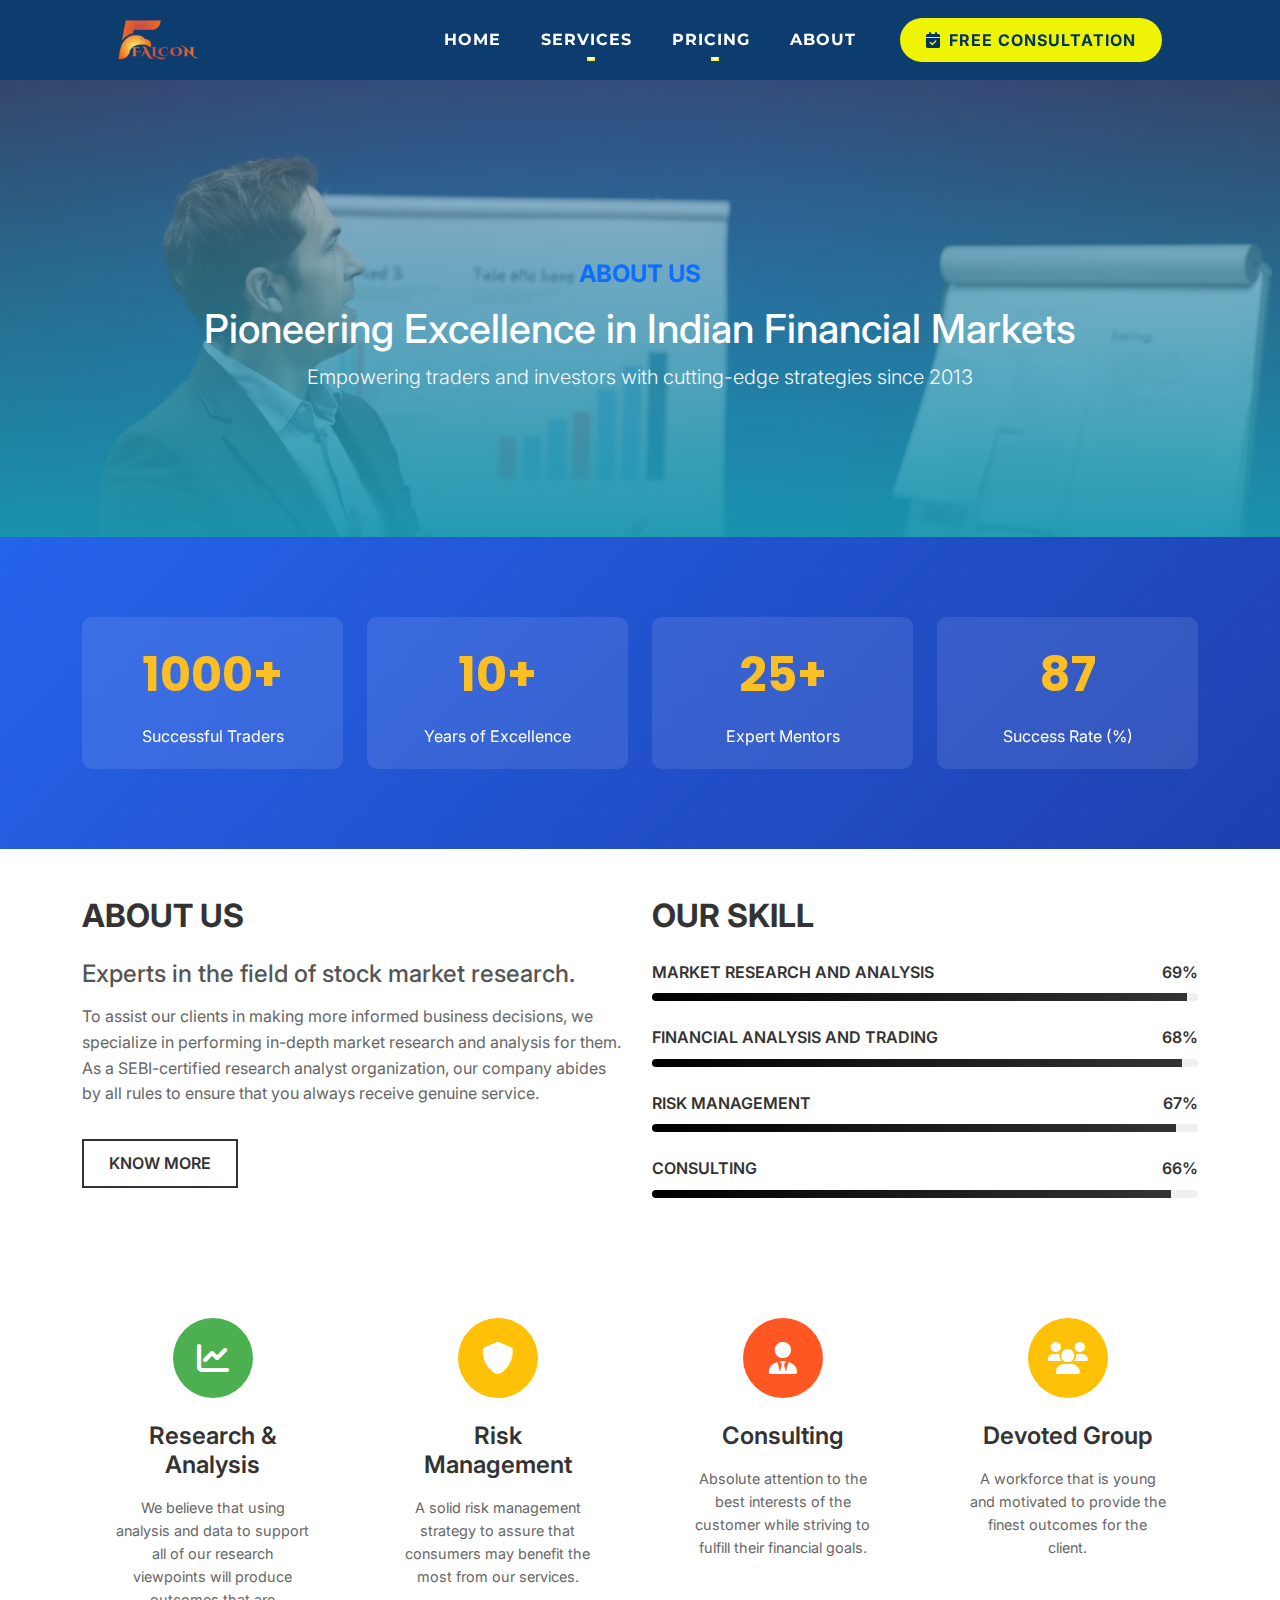
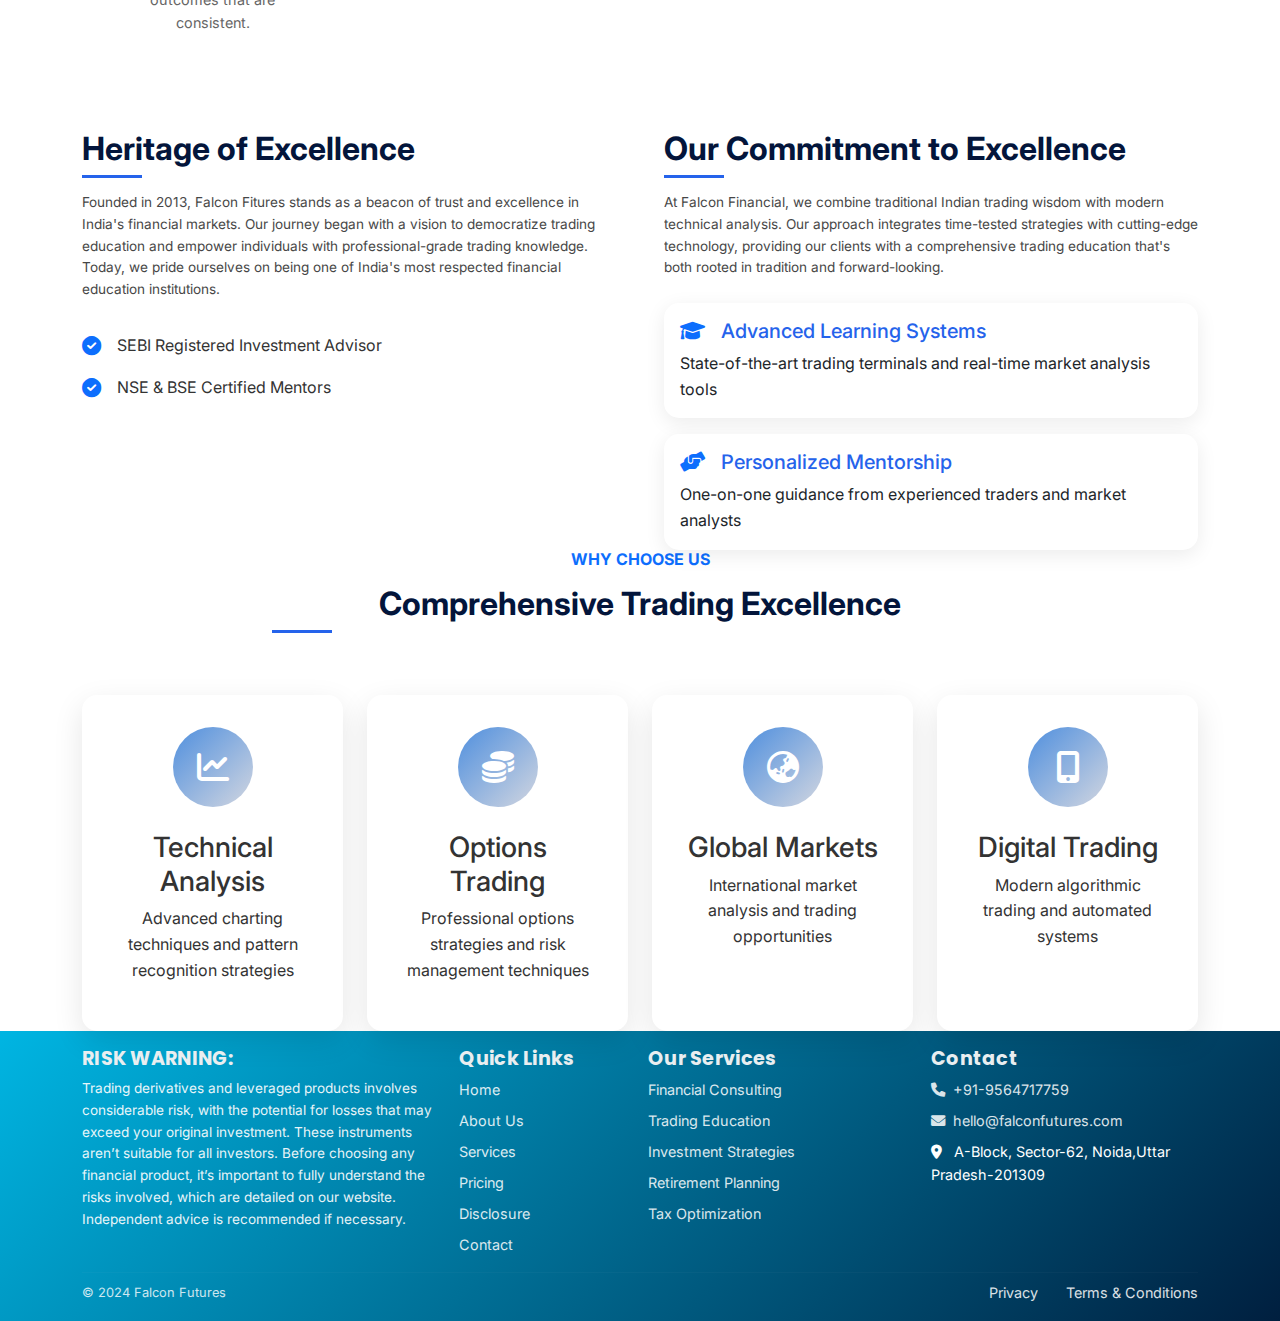
<file: Home page/about-us.html>
<!DOCTYPE html>
<html lang="en">

<head>
    <meta charset="UTF-8">
    <meta name="viewport" content="width=device-width, initial-scale=1.0">
    <title>about-falcon</title>
    <link href="https://cdn.jsdelivr.net/npm/bootstrap@5.3.0/dist/css/bootstrap.min.css" rel="stylesheet">
    <link href="https://cdnjs.cloudflare.com/ajax/libs/font-awesome/6.0.0/css/all.min.css" rel="stylesheet">
    <link href="https://cdnjs.cloudflare.com/ajax/libs/animate.css/4.1.1/animate.min.css" rel="stylesheet">
    <link
        href="https://fonts.googleapis.com/css2?family=Montserrat:wght@400;600;700&family=Merriweather:ital,wght@0,400;0,700;1,400&display=swap"
        rel="stylesheet">
    <link
        href="https://fonts.googleapis.com/css2?family=Inter:wght@400;500;600&family=Poppins:wght@400;500;600;700&display=swap"
        rel="stylesheet">
    <style>
        /* Variables */
        :root {
            --primary-color: #00B5E2;
            --secondary-color: #eff304;
            --font-inter: 'Inter', sans-serif;
            --font-poppins: 'Poppins', sans-serif;
            --navbar-height-default: 80px;
            --navbar-height-scrolled: 70px;
            --transition: all 0.3s ease;
            --box-shadow: 0 4px 12px rgba(0, 0, 0, 0.1);
            --accent-color: #ffffff;
        }

        /* Base Styles */
        body {
            font-family: var(--font-inter);
            color: #333;
            line-height: 1.6;
            padding-top: var(--navbar-height-default);
            /* Add padding to prevent content from hiding under navbar */
        }

        /* Navigation */
        .navbar {
            transition: var(--transition);
            height: var(--navbar-height-default);
            background-color: rgba(0, 51, 102, 0.95) !important;
            /* Made more opaque */
            padding: 0.5rem 1rem;
            z-index: 1030;
            /* Ensure navbar stays on top */
        }

        .navbar.scrolled {
            height: var(--navbar-height-scrolled);
            background-color: rgba(0, 51, 102, 0.98) !important;
            box-shadow: var(--box-shadow);
        }

        .navbar-brand {
            font-family: 'Montserrat', sans-serif;
            font-weight: 800;
            /* Increased from 700 */
            font-size: 1.25rem;
            letter-spacing: 1px;
            color: var(--secondary-color) !important;
            padding: 0;
            height: 100%;
            display: flex;
            align-items: center;
        }

        .navbar-brand img {
            transition: var(--transition);
            height: 40px;
            /* Increased from 35px */
        }

        .navbar.scrolled .navbar-brand img {
            height: 35px;
            /* Increased from 30px */
        }

        .nav-link {
            font-family: 'Montserrat', sans-serif;
            position: relative;
            font-weight: 700;
            /* Increased from 600 */
            text-transform: uppercase;
            letter-spacing: 1px;
            padding: 0.5rem 1rem !important;
            margin: 0 0.25rem;
            color: var(--accent-color) !important;
            transition: var(--transition);
            font-size: 1rem;
            /* Added explicit font size */
        }

        .nav-link:hover {
            color: var(--secondary-color) !important;
        }

        .nav-link::after {
            content: '';
            position: absolute;
            bottom: 0;
            left: 50%;
            width: 0;
            height: 2px;
            background-color: var(--secondary-color);
            transition: var(--transition);
            transform: translateX(-50%);
        }

        .nav-link:hover::after,
        .nav-link.active::after {
            width: 100%;
        }

        /* Dropdown Styles */
        .dropdown-menu {
            display: none;
            /* Changed from block to fix visibility issues */
            background-color: rgba(0, 51, 102, 0.98);
            border: none;
            border-radius: 0.5rem;
            box-shadow: var(--box-shadow);
            padding: 0.5rem;
            margin-top: 0.5rem;
        }

        .dropdown:hover>.dropdown-menu {
            display: block;
            /* Show on hover */
        }

        .dropdown-item {
            color: var(--accent-color);
            transition: var(--transition);
            padding: 0.7rem 1rem;
            border-radius: 0.3rem;
            font-weight: 600;
            /* Increased from default */
            white-space: nowrap;
        }

        .dropdown-item:hover {
            background-color: rgba(255, 215, 0, 0.1);
            color: var(--secondary-color);
            transform: translateX(5px);
        }

        /* Consultation Button */
        .btn-consultation {
            background-color: var(--secondary-color);
            color: #003366;
            font-weight: 700;
            /* Increased from 600 */
            transition: var(--transition);
            text-transform: uppercase;
            letter-spacing: 1px;
            border: 2px solid transparent;
            padding: 0.75rem 1.5rem;
            /* Increased padding */
        }

        .btn-consultation:hover {
            background-color: transparent;
            color: var(--secondary-color);
            border-color: var(--secondary-color);
            transform: translateY(-2px);
            box-shadow: var(--box-shadow);
        }

        /* Mobile Styles */
        @media (max-width: 991.98px) {
            .navbar-collapse {
                background-color: rgba(0, 51, 102, 0.98);
                padding: 1rem;
                border-radius: 0.5rem;
                margin-top: 0.5rem;
                max-height: calc(100vh - var(--navbar-height-scrolled));
                overflow-y: auto;
            }

            .dropdown-menu {
                background-color: rgba(3, 85, 167, 0.3);
                margin-top: 0.5rem;
            }

            .dropdown-menu.show {
                display: block;
            }

            .nav-link {
                padding: 1rem !important;
                /* Increased padding for better touch targets */
                border-radius: 0.3rem;
            }

            .nav-link:hover {
                background-color: rgba(255, 215, 0, 0.1);
            }

            .navbar-toggler {
                border-color: var(--accent-color);
                padding: 0.5rem 0.75rem;
            }

            .navbar-toggler-icon {
                background-image: url("data:image/svg+xml,%3csvg xmlns='http://www.w3.org/2000/svg' viewBox='0 0 30 30'%3e%3cpath stroke='rgba(255, 255, 255, 1)' stroke-linecap='round' stroke-miterlimit='10' stroke-width='2' d='M4 7h22M4 15h22M4 23h22'/%3e%3c/svg%3e");
            }
        }

        /* close-Navbar */


        /* Variables */


        /* Base Styles */
        body {
            font-family: var(--font-inter);
            color: #333;
            line-height: 1.6;
        }

        /* About Section Styles */
/* About Section Styles */

.about-header {
    background: linear-gradient(rgba(116, 138, 186, 0.429), rgba(26, 152, 177, 0.95)),
        url('about-hero-section.jpeg') center/cover no-repeat fixed;
    padding: 180px 0 120px;
    color: white;
    position: relative;
    overflow: hidden;
}

.blue-heading {
    color: #03153b !important; /* Replaced var(--primary-blue) */
    font-size: 2.3rem;
    font-weight: 700;
    margin-bottom: 1.5rem;
    position: relative;
}

.blue-heading::after {
    content: '';
    position: absolute;
    bottom: -10px;
    left: 0;
    width: 60px;
    height: 3px;
    background: #2563eb; /* Replaced var(--primary-blue) */
}

.stats-section {
    background: linear-gradient(135deg, #2563eb, #1e40af); /* Replaced var(--primary-blue) and var(--secondary-blue) */
    padding: 80px 0;
    color: white;
    position: relative;
    z-index: 1;
}

.stats-section::before {
    content: '';
    position: absolute;
    top: 0;
    left: 0;
    right: 0;
    bottom: 0;
    background: url('data:image/svg+xml,%3Csvg width="60" height="60" viewBox="0 0 60 60" xmlns="http://www.w3.org/2000/svg"%3E%3Cg fill="none" fill-rule="evenodd"%3E%3Cg fill="%23ffffff" fill-opacity="0.1"%3E%3Cpath d="M36 34v-4h-2v4h-4v2h4v4h2v-4h4v-2h-4zm0-30V0h-2v4h-4v2h4v4h2V6h4V4h-4zM6 34v-4H4v4H0v2h4v4h2v-4h4v-2H6zM6 4V0H4v4H0v2h4v4h2V6h4V4H6z"/%3E%3C/g%3E%3C/g%3E%3C/svg%3E');
    z-index: -1;
    opacity: 0.1;
}

.stat-item {
    text-align: center;
    padding: 20px;
    border-radius: 10px;
    background: rgba(255, 255, 255, 0.1);
    backdrop-filter: blur(5px);
    transition: transform 0.3s ease;
}

.stat-item:hover {
    transform: translateY(-5px);
}

.stat-number {
    font-size: 3rem;
    font-weight: 700;
    color: #fbbf24; /* Replaced var(--accent-gold) */
    margin-bottom: 10px;
    font-family: 'Poppins', sans-serif;
}

.expertise-card {
    background: white;
    padding: 2rem;
    border-radius: 15px;
    box-shadow: 0 10px 30px rgba(0, 0, 0, 0.1);
    transition: all 0.3s ease;
    height: 100%;
    display: flex;
    flex-direction: column;
    align-items: center;
    text-align: center;
}

.expertise-card:hover {
    transform: translateY(-10px);
    box-shadow: 0 15px 40px rgba(4, 128, 58, 0.15); /* Replaced var(--primary-blue) */
}

.icon-box {
    width: 80px;
    height: 80px;
    background: linear-gradient(135deg, #4f8fde, #d2d6e0); /* Replaced var(--primary-blue) and var(--secondary-blue) */
    border-radius: 50%;
    display: flex;
    align-items: center;
    justify-content: center;
    margin-bottom: 1.5rem;
    color: white;
    font-size: 2rem;
}

.heritage-points {
    margin-top: 2rem;
}

.point-item {
    display: flex;
    align-items: center;
    margin-bottom: 1rem;
    gap: 1rem;
}

.point-item i {
    color: #2563eb; /* Replaced var(--primary-blue) */
    font-size: 1.2rem;
}

.commitment-cards .card {
    border: none;
    border-radius: 15px;
    box-shadow: 0 5px 20px rgba(0, 0, 0, 0.08);
    transition: all 0.3s ease;
}

.commitment-cards .card:hover {
    transform: translateX(10px);
    box-shadow: 0 8px 25px rgba(37, 99, 235, 0.15); /* Replaced var(--primary-blue) */
}

.commitment-cards .card-title {
    display: flex;
    align-items: center;
    gap: 1rem;
    color: #2563eb; /* Replaced var(--primary-blue) */
}

/* Responsive Adjustments */
@media (max-width: 991.98px) {
    .about-header h1 {
        font-size: 2.5rem;
    }
    .blue-heading {
        font-size: 2rem;
    }
}

@media (max-width: 767.98px) {
    .about-header {
        padding: 120px 0 80px;
    }
    .about-header h1 {
        font-size: 1.8rem;
    }
    .stat-number {
        font-size: 2.5rem;
    }
    .expertise-card {
        padding: 1.5rem;
    }
}

/* Animation Delays */
.animation-delay-1 {
    animation-delay: 0.2s;
}

.animation-delay-2 {
    animation-delay: 0.4s;
}


/* Section-1 */
/* Skills Section Styles */
.skills-section {
    padding: 80px 0;
    background-color: #ffffff;
}

.section-title {
    font-size: 2rem;
    font-weight: 700;
    margin-bottom: 1.5rem;
    color: #333;
}

.subtitle {
    font-size: 1.5rem;
    margin-bottom: 1rem;
    color: #555;
}

.description {
    color: #666;
    margin-bottom: 2rem;
    line-height: 1.6;
}

.btn-know-more {
    padding: 10px 25px;
    background: transparent;
    border: 2px solid #333;
    color: #333;
    font-weight: 600;
    transition: all 0.3s ease;
}

.btn-know-more:hover {
    background: #333;
    color: #fff;
}

/* Skill Bars */
.skill-bar {
    margin-bottom: 1.5rem;
}

.skill-info {
    display: flex;
    justify-content: space-between;
    margin-bottom: 0.5rem;
    font-weight: 600;
    color: #333;
}

.progress {
    height: 8px;
    background-color: #f0f0f0;
    border-radius: 4px;
    overflow: hidden;
}

.progress-bar {
    background: linear-gradient(to right, #000000, #333333);
    transition: width 1s ease-in-out;
}

/* Service Cards */
.services-row {
    margin-top: 4rem;
}

.service-card {
    text-align: center;
    padding: 2rem;
    transition: all 0.3s ease;
}

.service-card:hover {
    transform: translateY(-10px);
}

.icon-wrapper {
    width: 80px;
    height: 80px;
    border-radius: 50%;
    display: flex;
    align-items: center;
    justify-content: center;
    margin: 0 auto 1.5rem;
}

.icon-wrapper i {
    font-size: 2rem;
    color: #ffffff;
}

.bg-green {
    background-color: #4CAF50;
}

.bg-yellow {
    background-color: #FFC107;
}

.bg-orange {
    background-color: #FF5722;
}

.service-card h4 {
    margin-bottom: 1rem;
    color: #333;
    font-weight: 600;
}

.service-card p {
    color: #666;
    font-size: 0.9rem;
    line-height: 1.6;
}

/* Responsive Styles */
@media (max-width: 768px) {
    .skills-section {
        padding: 40px 0;
    }
    
    .service-card {
        margin-bottom: 2rem;
    }
    
    .section-title {
        font-size: 1.75rem;
    }
    
    .subtitle {
        font-size: 1.25rem;
    }
}
/* close section-1 */

        /* Footer */
        .footer {
            background: linear-gradient(135deg, #00B5E2 0%, #001F3F 100%);
            color: #ffffff;
            font-size: 0.9rem;
            padding: 3rem 0 1.5rem;
        }

        .footer h5 {
            color: #e9eef0;
            font-family: var(--font-poppins);
            font-weight: 700;
            font-size: 1.2rem;
            margin-bottom: 1.25rem;
            letter-spacing: 0.3px;
        }

        .footer-links {
            list-style: none;
            padding: 0;
            margin: 0;
        }

        .footer-links li {
            margin-bottom: 0.5rem;
        }

        .footer a {
            color: #ffffff;
            text-decoration: none;
            opacity: 0.85;
            transition: all 0.3s ease;
        }

        .footer a:hover {
            color: var(--primary-color);
            opacity: 1;
            padding-left: 0.5rem;
            text-decoration: none;
        }

        .social-links {
            display: flex;
            flex-direction: column;
            gap: 0.75rem;
        }

        .social-link {
            display: flex;
            align-items: center;
            gap: 0.5rem;
        }

        .social-link i {
            font-size: 1.1rem;
            color: var(--primary-color);
        }

        .about-text {
            font-size: 0.85rem;
            line-height: 1.6;
            opacity: 0.9;
            margin-bottom: 1.5rem;
        }

        hr {
            border-color: rgba(255, 255, 255, 0.1);
            margin: 2rem 0 1rem;
        }

        .small {
            font-size: 0.8rem;
            opacity: 0.8;
        }

        .list-inline-item:not(:last-child) {
            margin-right: 1.5rem;
        }

        /* Responsive Adjustments */
        @media (max-width: 991.98px) {
            .navbar-collapse {
                background-color: rgba(0, 31, 63, 0.95);
                padding: 1rem;
                border-radius: 8px;
                margin-top: 1rem;
            }

            .terms-container {
                padding: 1.5rem;
            }

            .terms-title {
                font-size: 2rem;
            }
        }

        @media (max-width: 767.98px) {
            .footer {
                text-align: center;
            }

            .social-links {
                align-items: center;
            }

            .footer-links {
                margin-bottom: 2rem;
            }

            .terms-title {
                font-size: 1.75rem;
            }

            .terms-list {
                padding-left: 1rem;
            }
        }

        /* footer-close */
    </style>
</head>

<body>
    <!-- Navigation -->
    <!-- Navigation -->
    <nav class="navbar navbar-expand-lg navbar-dark fixed-top" id="mainNav">
        <div class="container px-4 px-lg-5">
            <a class="navbar-brand" href="index.html">
                <img src="images/logo/logo2.png" alt="Falcon Financial Education Logo" class="d-inline-block align-text-top me-2">
            </a>
            <button class="navbar-toggler" type="button" data-bs-toggle="collapse" data-bs-target="#navbarResponsive"
                aria-controls="navbarResponsive" aria-expanded="false" aria-label="Toggle navigation">
                <span class="navbar-toggler-icon"></span>
            </button>
            <div class="collapse navbar-collapse" id="navbarResponsive">
                <ul class="navbar-nav ms-auto my-2 my-lg-0">
                    <li class="nav-item">
                        <a class="nav-link" href="index.html">Home</a>
                    </li>
                    <li class="nav-item dropdown">
                        <a class="nav-link dropdown-toggle" href="#services" id="navbarDropdownServices" role="button">
                            Services
                        </a>
                        <ul class="dropdown-menu" aria-labelledby="navbarDropdownServices">
                            <li><a class="dropdown-item" href="#regularServices">Regular</a></li>
                            <li><a class="dropdown-item" href="#premiumServices">Premium</a></li>
                        </ul>
                    </li>
                    <li class="nav-item dropdown">
                        <a class="nav-link dropdown-toggle" href="#" id="navbarDropdownResources" role="button">
                            Pricing
                        </a>
                        <ul class="dropdown-menu" aria-labelledby="navbarDropdownResources">
                            <li><a class="dropdown-item" href="index.html">Regular Price</a></li>
                            <li><a class="dropdown-item" href="index.html">Premium Price</a></li>
                            <!-- <li><a class="dropdown-item" href="#webinars">Webinars</a></li>
                            <li><a class="dropdown-item" href="#glossary">Financial Glossary</a></li> -->
                        </ul>
                    </li>
                    <li class="nav-item">
                        <a class="nav-link" href="about-us.html">About</a>
                    </li>
                </ul>
                <div class="d-flex align-items-center ms-lg-4 mt-3 mt-lg-0">
                    <a href="form.html" class="btn btn-consultation rounded-pill px-4 py-2">
                        <i class="fas fa-calendar-check me-2"></i>Free Consultation
                    </a>
                </div>
            </div>
        </div>
    </nav>


    <!-- About-section -->
    <!-- About Header -->
    <!-- About Header Section -->
<section class="about-header">
    <div class="container">
        <div class="row justify-content-center">
            <div class="col-lg-10 text-center">
                <h4 style="color: #ffffff;" class="text-primary text-uppercase fw-bold mb-3 animate__animated animate__fadeIn ">About Us</h4>
                <h1 class="animate__animated animate__fadeInUp">Pioneering Excellence in Indian Financial Markets</h1>
                <p class="lead text-light mb-4 animate__animated animate__fadeInUp animation-delay-1">Empowering traders and investors with cutting-edge strategies since 2013</p>
            </div>
        </div>
    </div>
</section>

<!-- Stats Section -->
<section class="stats-section">
    <div class="container">
        <div class="row g-4">
            <div class="col-md-3 col-6">
                <div class="stat-item animate__animated animate__fadeIn">
                    <div class="stat-number" data-count="25000">1000+</div>
                    <div class="stat-label">Successful Traders</div>
                </div>
            </div>
            <div class="col-md-3 col-6">
                <div class="stat-item animate__animated animate__fadeIn">
                    <div class="stat-number" data-count="28">10+</div>
                    <div class="stat-label">Years of Excellence</div>
                </div>
            </div>
            <div class="col-md-3 col-6">
                <div class="stat-item animate__animated animate__fadeIn">
                    <div class="stat-number" data-count="150">25+</div>
                    <div class="stat-label">Expert Mentors</div>
                </div>
            </div>
            <div class="col-md-3 col-6">
                <div class="stat-item animate__animated animate__fadeIn">
                    <div class="stat-number" data-count="95">87</div>
                    <div class="stat-label">Success Rate (%)</div>
                </div>
            </div>
        </div>
    </div>
</section>

<!-- Section1 -->

<!-- Skills Section -->
<section class="skills-section py-5">
    <div class="container">
        <!-- About Section -->
        <div class="row mb-5">
            <div class="col-lg-6">
                <div class="about-content">
                    <h2 class="section-title">ABOUT US</h2>
                    <h3 class="subtitle">Experts in the field of stock market research.</h3>
                    <p class="description">To assist our clients in making more informed business decisions, we specialize in performing in-depth market research and analysis for them. As a SEBI-certified research analyst organization, our company abides by all rules to ensure that you always receive genuine service.</p>
                    <button class="btn-know-more">KNOW MORE</button>
                </div>
            </div>
            <div class="col-lg-6">
                <div class="skills-content">
                    <h2 class="section-title">OUR SKILL</h2>
                    <div class="skill-bar">
                        <div class="skill-info">
                            <span>MARKET RESEARCH AND ANALYSIS</span>
                            <span>98%</span>
                        </div>
                        <div class="progress">
                            <div class="progress-bar" style="width: 98%"></div>
                        </div>
                    </div>
                    <div class="skill-bar">
                        <div class="skill-info">
                            <span>FINANCIAL ANALYSIS AND TRADING</span>
                            <span>97%</span>
                        </div>
                        <div class="progress">
                            <div class="progress-bar" style="width: 97%"></div>
                        </div>
                    </div>
                    <div class="skill-bar">
                        <div class="skill-info">
                            <span>RISK MANAGEMENT</span>
                            <span>96%</span>
                        </div>
                        <div class="progress">
                            <div class="progress-bar" style="width: 96%"></div>
                        </div>
                    </div>
                    <div class="skill-bar">
                        <div class="skill-info">
                            <span>CONSULTING</span>
                            <span>95%</span>
                        </div>
                        <div class="progress">
                            <div class="progress-bar" style="width: 95%"></div>
                        </div>
                    </div>
                </div>
            </div>
        </div>

        <!-- Services Icons -->
        <div class="row services-row">
            <div class="col-lg-3 col-md-6">
                <div class="service-card">
                    <div class="icon-wrapper bg-green">
                        <i class="fas fa-chart-line"></i>
                    </div>
                    <h4>Research & Analysis</h4>
                    <p>We believe that using analysis and data to support all of our research viewpoints will produce outcomes that are consistent.</p>
                </div>
            </div>
            <div class="col-lg-3 col-md-6">
                <div class="service-card">
                    <div class="icon-wrapper bg-yellow">
                        <i class="fas fa-shield-alt"></i>
                    </div>
                    <h4>Risk Management</h4>
                    <p>A solid risk management strategy to assure that consumers may benefit the most from our services.</p>
                </div>
            </div>
            <div class="col-lg-3 col-md-6">
                <div class="service-card">
                    <div class="icon-wrapper bg-orange">
                        <i class="fas fa-user-tie"></i>
                    </div>
                    <h4>Consulting</h4>
                    <p>Absolute attention to the best interests of the customer while striving to fulfill their financial goals.</p>
                </div>
            </div>
            <div class="col-lg-3 col-md-6">
                <div class="service-card">
                    <div class="icon-wrapper bg-yellow">
                        <i class="fas fa-users"></i>
                    </div>
                    <h4>Devoted Group</h4>
                    <p>A workforce that is young and motivated to provide the finest outcomes for the client.</p>
                </div>
            </div>
        </div>
    </div>
</section>
<!-- section-2 -->

<!-- About Content Section -->
<section class="about-content">
    <div class="container">
        <div class="row g-5">
            <div class="col-lg-6 animate__animated animate__fadeInLeft">
                <h2 class="section-title blue-heading">Heritage of Excellence</h2>
                <p class="about-text">
                    Founded in 2013, Falcon Fitures stands as a beacon of trust and excellence in India's financial markets. Our journey began with a vision to democratize trading education and empower individuals with professional-grade trading knowledge. Today, we pride ourselves on being one of India's most respected financial education institutions.
                </p>
                <div class="heritage-points">
                    <div class="point-item">
                        <i class="fas fa-check-circle text-primary"></i>
                        <span>SEBI Registered Investment Advisor</span>
                    </div>
                    <div class="point-item">
                        <i class="fas fa-check-circle text-primary"></i>
                        <span>NSE & BSE Certified Mentors</span>
                    </div>
                    <!-- <div class="point-item">
                        <i class="fas fa-check-circle text-primary"></i>
                        <span>ISO 9001:2015 Certified Institution</span>
                    </div> -->
                </div>
            </div>
            <div class="col-lg-6 animate__animated animate__fadeInRight">
                <h2 class="section-title blue-heading">Our Commitment to Excellence</h2>
                <p class="about-text">
                    At Falcon Financial, we combine traditional Indian trading wisdom with modern technical analysis. Our approach integrates time-tested strategies with cutting-edge technology, providing our clients with a comprehensive trading education that's both rooted in tradition and forward-looking.
                </p>
                <div class="commitment-cards">
                    <div class="card mb-3">
                        <div class="card-body">
                            <h5 class="card-title">
                                <i class="fas fa-graduation-cap text-primary"></i>
                                Advanced Learning Systems
                            </h5>
                            <p class="card-text">State-of-the-art trading terminals and real-time market analysis tools</p>
                        </div>
                    </div>
                    <div class="card">
                        <div class="card-body">
                            <h5 class="card-title">
                                <i class="fas fa-hands-helping text-primary"></i>
                                Personalized Mentorship
                            </h5>
                            <p class="card-text">One-on-one guidance from experienced traders and market analysts</p>
                        </div>
                    </div>
                </div>
            </div>
        </div>
    </div>
</section>

<!-- Expertise Section -->
<section class="expertise-section">
    <div class="container">
        <div class="row text-center mb-5">
            <div class="col-lg-8 mx-auto">
                <h6 class="text-primary text-uppercase fw-bold mb-3">Why Choose Us</h6>
                <h2 class="section-title blue-heading">Comprehensive Trading Excellence</h2>
            </div>
        </div>
        <div class="row g-4">
            <div class="col-lg-3 col-md-6">
                <div class="expertise-card animate__animated animate__fadeInUp">
                    <div class="icon-box">
                        <i class="fas fa-chart-line"></i>
                    </div>
                    <h3>Technical Analysis</h3>
                    <p>Advanced charting techniques and pattern recognition strategies</p>
                </div>
            </div>
            <div class="col-lg-3 col-md-6">
                <div class="expertise-card animate__animated animate__fadeInUp" style="animation-delay: 0.2s;">
                    <div class="icon-box">
                        <i class="fas fa-coins"></i>
                    </div>
                    <h3>Options Trading</h3>
                    <p>Professional options strategies and risk management techniques</p>
                </div>
            </div>
            <div class="col-lg-3 col-md-6">
                <div class="expertise-card animate__animated animate__fadeInUp" style="animation-delay: 0.4s;">
                    <div class="icon-box">
                        <i class="fas fa-globe-asia"></i>
                    </div>
                    <h3>Global Markets</h3>
                    <p>International market analysis and trading opportunities</p>
                </div>
            </div>
            <div class="col-lg-3 col-md-6">
                <div class="expertise-card animate__animated animate__fadeInUp" style="animation-delay: 0.6s;">
                    <div class="icon-box">
                        <i class="fas fa-mobile-alt"></i>
                    </div>
                    <h3>Digital Trading</h3>
                    <p>Modern algorithmic trading and automated systems</p>
                </div>
            </div>
        </div>
    </div>
</section>
    


    <!-- close about-section -->





    <!-- Footer -->
    <footer class="footer py-3">
        <div class="container">
            <div class="row g-3">
                <div class="col-lg-4 col-md-6">
                    <h5 class="mb-2">RISK WARNING:</h5>
                    <p class="about-text mb-2">Trading derivatives and leveraged products involves considerable risk, with the potential for losses that may exceed your original investment. These instruments aren’t suitable for all investors. Before choosing any financial product, it’s 
                        important to fully understand the risks involved, which are detailed on our website. Independent advice is recommended if necessary.</p>
                    <!-- <div class="social-links">
                        <a href="https://linkedin.com/company/falcon-financial" class="social-link" target="_blank">
                            <i class="fab fa-linkedin"></i> Follow us on LinkedIn
                        </a>
                        <a href="https://instagram.com/falconfinancial" class="social-link" target="_blank">
                            <i class="fab fa-instagram"></i> Follow us on Instagram
                        </a>
                    </div> -->
                </div>
                <div class="col-lg-2 col-md-6">
                    <h5 class="mb-2">Quick Links</h5>
                    <ul class="footer-links">
                        <li><a href="index.html">Home</a></li>
                        <li><a href="about-us.html">About Us</a></li>
                        <li><a href="index.html">Services</a></li>
                        <li><a href="index.html">Pricing</a></li>
                        <li><a href="disclosure.html">Disclosure</a></li>
                        <li><a href="#">Contact</a></li>
                    </ul>
                </div>
                <div class="col-lg-3 col-md-6">
                    <h5 class="mb-2">Our Services</h5>
                    <ul class="footer-links">
                        <li><a href="#">Financial Consulting</a></li>
                        <li><a href="#">Trading Education</a></li>
                        <li><a href="#">Investment Strategies</a></li>
                        <li><a href="#">Retirement Planning</a></li>
                        <li><a href="#">Tax Optimization</a></li>
                    </ul>
                </div>
                <div class="col-lg-3 col-md-6">
                    <h5 class="mb-2">Contact</h5>
                    <ul class="footer-links mb-0">
                        <li><a href="tel:+919564717759"><i class="fas fa-phone me-2"></i>+91-9564717759</a></li>
                        <li><a href="mailto:hello@falconfutures.com"><i
                                    class="fas fa-envelope me-2"></i>hello@falconfutures.com</a></li>
                                    <li><i class="fas fa-map-marker-alt me-2"></i> A-Block, Sector-62, Noida,Uttar Pradesh-201309</li>
                    </ul>
                </div>
            </div>
            <hr class="my-2">
            <div class="row align-items-center g-2">
                <div class="col-md-6 text-center text-md-start">
                    <p class="mb-0 small">&copy; 2024 Falcon Futures</p>
                </div>
                <div class="col-md-6 text-center text-md-end">
                    <ul class="list-inline mb-0">
                        <li class="list-inline-item"><a href="privacy.html">Privacy</a></li>
                        <li class="list-inline-item"><a href="term-condition.html">Terms & Conditions</a></li>
                        <!-- <li class="list-inline-item"><a href="/sitemap">Sitemap</a></li> -->
                    </ul>
                </div>
            </div>
        </div>
    </footer>


    <script src="https://cdn.jsdelivr.net/npm/bootstrap@5.3.0/dist/js/bootstrap.bundle.min.js"></script>
    <script>

        
        document.addEventListener('DOMContentLoaded', function () {
            const navbar = document.getElementById('mainNav');
            let lastScroll = 0;
            let isScrolled = false;

            // Initialize navbar state on page load
            if (window.pageYOffset > 50) {
                navbar.classList.add('scrolled');
                isScrolled = true;
            }

            // Throttle scroll event
            let ticking = false;
            window.addEventListener('scroll', function () {
                if (!ticking) {
                    window.requestAnimationFrame(function () {
                        const currentScroll = window.pageYOffset;

                        if (currentScroll > 50) {
                            if (!isScrolled) {
                                navbar.classList.add('scrolled');
                                isScrolled = true;
                            }
                        } else {
                            if (isScrolled) {
                                navbar.classList.remove('scrolled');
                                isScrolled = false;
                            }
                        }

                        lastScroll = currentScroll;
                        ticking = false;
                    });
                    ticking = true;
                }
            });

            // Enhanced dropdown handling
            const dropdownToggles = document.querySelectorAll('.dropdown-toggle');
            const handleDropdown = (e) => {
                const isMobile = window.innerWidth < 992;
                if (isMobile) {
                    e.preventDefault();
                    e.stopPropagation();

                    const currentDropdown = e.currentTarget.nextElementSibling;

                    // Close other dropdowns
                    dropdownToggles.forEach(toggle => {
                        const dropdownMenu = toggle.nextElementSibling;
                        if (dropdownMenu !== currentDropdown) {
                            dropdownMenu.classList.remove('show');
                        }
                    });

                    currentDropdown.classList.toggle('show');
                }
            };

            dropdownToggles.forEach(toggle => {
                toggle.addEventListener('click', handleDropdown);
            });

            // Close mobile menu and dropdowns when clicking outside
            document.addEventListener('click', function (e) {
                const navbarCollapse = document.querySelector('.navbar-collapse');
                const navbarToggler = document.querySelector('.navbar-toggler');

                if (!navbarCollapse.contains(e.target) && !navbarToggler.contains(e.target)) {
                    navbarCollapse.classList.remove('show');
                    dropdownToggles.forEach(toggle => {
                        toggle.nextElementSibling.classList.remove('show');
                    });
                }
            });

            // Active state handling
            const navLinks = document.querySelectorAll('.nav-link');
            const currentPath = window.location.pathname;

            navLinks.forEach(link => {
                // Set active state based on current URL
                if (link.getAttribute('href') === currentPath) {
                    link.classList.add('active');
                }

                link.addEventListener('click', function (e) {
                    if (!this.classList.contains('dropdown-toggle')) {
                        navLinks.forEach(l => l.classList.remove('active'));
                        this.classList.add('active');
                    }
                });
            });

            // Optimize resize handling
            let resizeTimeout;
            window.addEventListener('resize', function () {
                clearTimeout(resizeTimeout);
                resizeTimeout = setTimeout(function () {
                    const isMobile = window.innerWidth < 992;
                    if (!isMobile) {
                        document.querySelectorAll('.dropdown-menu').forEach(menu => {
                            menu.classList.remove('show');
                        });
                        document.querySelector('.navbar-collapse').classList.remove('show');
                    }
                }, 250);
            });
        });

        // Navbar scroll behavior
        window.addEventListener('scroll', function () {
            if (window.scrollY > 50) {
                document.getElementById('mainNav').style.padding = '0.5rem 0';
            } else {
                document.getElementById('mainNav').style.padding = '1rem 0';
            }
        });





        //section-1
        // Wait for the DOM to be fully loaded
document.addEventListener('DOMContentLoaded', function() {
    // Animate skill bars when they come into view
    const skillBars = document.querySelectorAll('.progress-bar');
    const serviceCards = document.querySelectorAll('.service-card');
    const aboutContent = document.querySelector('.about-content');
    const skillsContent = document.querySelector('.skills-content');

    // Intersection Observer for skill bars
    const observer = new IntersectionObserver((entries) => {
        entries.forEach(entry => {
            if (entry.isIntersecting) {
                const progressBar = entry.target;
                const width = progressBar.getAttribute('style').match(/width:\s*(\d+)%/)[1];
                progressBar.style.width = '0%';
                setTimeout(() => {
                    progressBar.style.width = width + '%';
                }, 100);
            }
        });
    }, { threshold: 0.5 });

    // Observe each skill bar
    skillBars.forEach(bar => observer.observe(bar));

    // Add animation classes when page loads
    setTimeout(() => {
        aboutContent.classList.add('animate-fade-in-left');
        skillsContent.classList.add('animate-fade-in-right');
        
        serviceCards.forEach((card, index) => {
            setTimeout(() => {
                card.classList.add('animate-fade-in-up');
            }, index * 200); // Stagger the animations
        });
    }, 300);

    // Initialize counter animation for skill percentages
    const skillInfos = document.querySelectorAll('.skill-info span:last-child');
    skillInfos.forEach(info => {
        const target = parseInt(info.textContent);
        animateCounter(info, target);
    });
});

// Counter animation function
function animateCounter(element, target) {
    let current = 0;
    const increment = target / 50; // Adjust speed here
    const timer = setInterval(() => {
        current += increment;
        if (current >= target) {
            current = target;
            clearInterval(timer);
        }
        element.textContent = Math.round(current) + '%';
    }, 20);
}
    </script>

</body>

</html>
</file>
